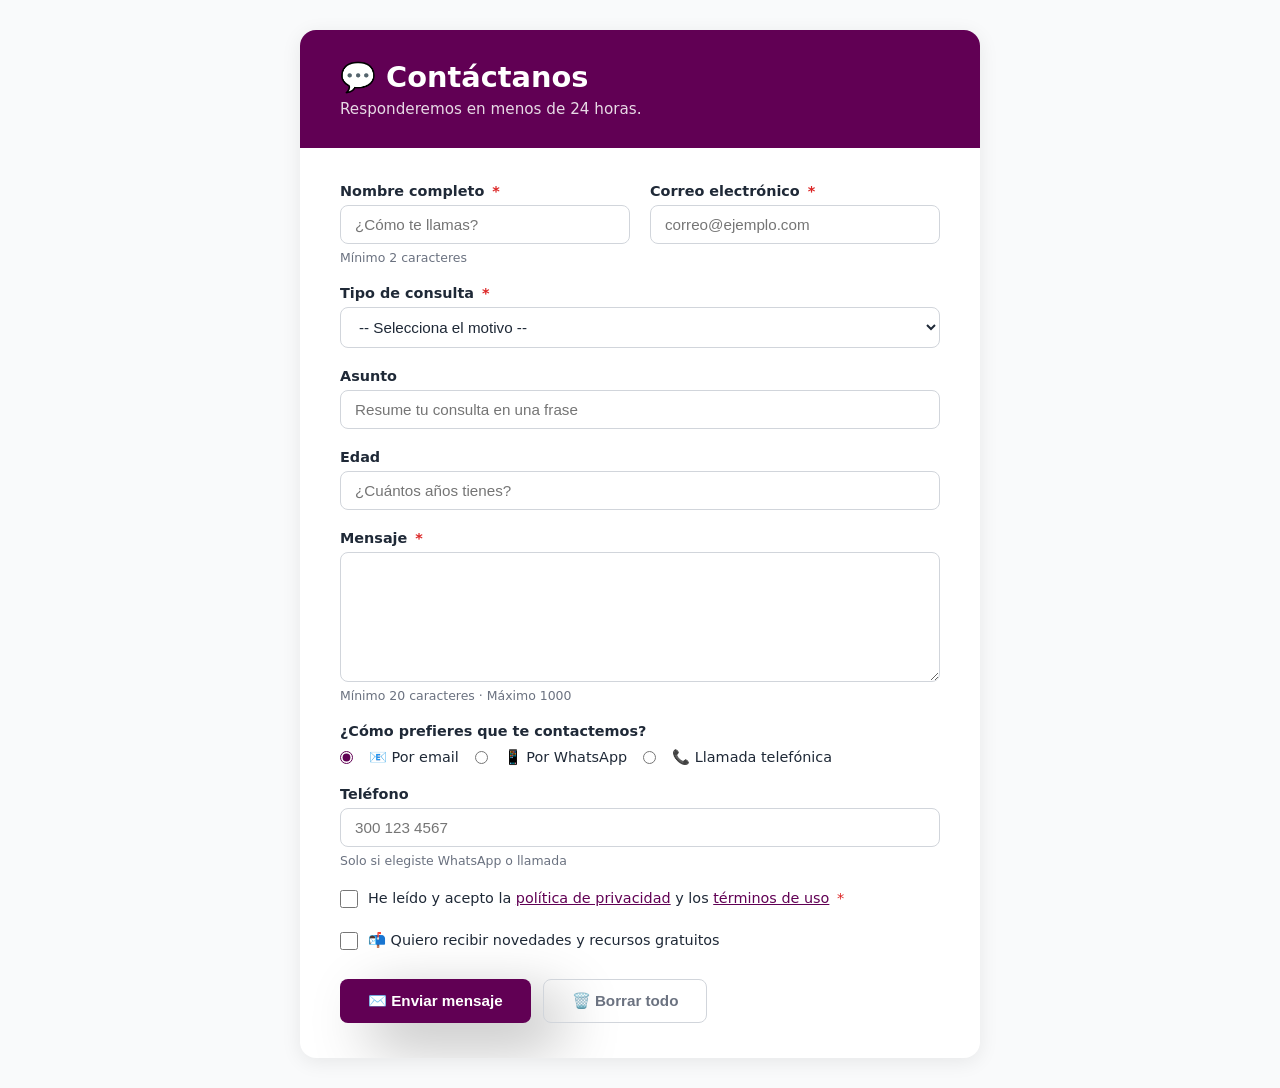
<file: form_y_estilos/index.html>
<!DOCTYPE html>
<html lang="es">
<head>
  <meta charset="UTF-8">
  <meta name="viewport" content="width=device-width, initial-scale=1.0">
  <title>Contáctanos</title>
  <link rel="stylesheet" href="Styles.css">
</head>
<body>

  <main class="contenedor">

    <header class="encabezado">
      <h1>💬 Contáctanos</h1>
      <p>Responderemos en menos de 24 horas.</p>
    </header>

    <form class="formulario-contacto" action="#" method="post" novalidate>

      <!-- Nombre y Email en una fila -->
      <div class="fila-doble">

        <div class="campo">
          <label for="contacto-nombre">
            Nombre completo <span class="obligatorio">*</span>
          </label>
          <input 
            type="text" 
            id="contacto-nombre" 
            name="nombre"
            placeholder="¿Cómo te llamas?"
            required
            autocomplete="name"
            minlength="2"
            maxlength="60">
          <span class="ayuda">Mínimo 2 caracteres</span>
        </div>

        <div class="campo">
          <label for="contacto-email">
            Correo electrónico <span class="obligatorio">*</span>
          </label>
          <input 
            type="email" 
            id="contacto-email" 
            name="email"
            placeholder="correo@ejemplo.com"
            required
            autocomplete="email">
        </div>

      </div>

      <!-- Tipo de consulta -->
      <div class="campo">
        <label for="tipo-consulta">
          Tipo de consulta <span class="obligatorio">*</span>
        </label>
        <select id="tipo-consulta" name="tipo_consulta" required>
          <option value="">-- Selecciona el motivo --</option>
          <optgroup label="Soporte">
            <option value="tecnico">Problema técnico</option>
            <option value="cuenta">Mi cuenta</option>
          </optgroup>
          <optgroup label="Información">
            <option value="precios">Precios y planes</option>
            <option value="servicios">Servicios disponibles</option>
          </optgroup>
          <optgroup label="Otros">
            <option value="sugerencia">Sugerencia o idea</option>
            <option value="otro">Otro motivo</option>
          </optgroup>
        </select>
      </div>

      <!-- Asunto -->
      <div class="campo">
        <label for="asunto">Asunto</label>
        <input 
          type="text" 
          id="asunto" 
          name="asunto"
          placeholder="Resume tu consulta en una frase"
          maxlength="100">
      </div>
      <div class="campo">
        <label for="edad">Edad</label>
        <input 
          type="number" 
          id="edad" 
          name="edad"
          placeholder="¿Cuántos años tienes?"
          min="0"
          max="120">
      </div>

      <!-- Mensaje -->
      <div class="campo">
        <label for="mensaje">
          Mensaje <span class="obligatorio">*</span>
        </label>
        <textarea 
          id="mensaje" 
          name="mensaje"
          rows="6"
          placeholder="Describe con detalle tu consulta..."
          required
          minlength="20"
          maxlength="1000">
        </textarea>
        <span class="ayuda">Mínimo 20 caracteres · Máximo 1000</span>
      </div>

      <!-- Cómo prefiere ser contactado -->
      <div class="campo">
        <p class="label-grupo">¿Cómo prefieres que te contactemos?</p>

        <div class="opciones-radio">
          <input type="radio" id="via-email" name="via_contacto" value="email" checked>
          <label for="via-email">📧 Por email</label>

          <input type="radio" id="via-whatsapp" name="via_contacto" value="whatsapp">
          <label for="via-whatsapp">📱 Por WhatsApp</label>

          <input type="radio" id="via-llamada" name="via_contacto" value="llamada">
          <label for="via-llamada">📞 Llamada telefónica</label>
        </div>
      </div>

      <!-- Teléfono condicional -->
      <div class="campo" id="campo-telefono">
        <label for="telefono">Teléfono</label>
        <input 
          type="tel" 
          id="telefono" 
          name="telefono"
          placeholder="300 123 4567"
          pattern="[0-9\s\-\+]{7,15}">
        <span class="ayuda">Solo si elegiste WhatsApp o llamada</span>
      </div>

      <!-- Términos y condiciones -->
      <div class="campo campo-check">
        <input type="checkbox" id="terminos" name="terminos" value="acepto" required>
        <label for="terminos">
          He leído y acepto la 
          <a href="#" target="_blank">política de privacidad</a> 
          y los 
          <a href="#" target="_blank">términos de uso</a>
          <span class="obligatorio">*</span>
        </label>
      </div>

      <!-- Suscripción opcional -->
      <div class="campo campo-check">
        <input type="checkbox" id="newsletter" name="newsletter" value="si">
        <label for="newsletter">
          📬 Quiero recibir novedades y recursos gratuitos
        </label>
      </div>

      <!-- Botones de acción -->
      <div class="acciones">
        <button type="submit" class="btn-primario">
          ✉️ Enviar mensaje
        </button>
        <button type="reset" class="btn-secundario">
          🗑️ Borrar todo
        </button>
      </div>

    </form>

  </main>

</body>
</html>
</file>
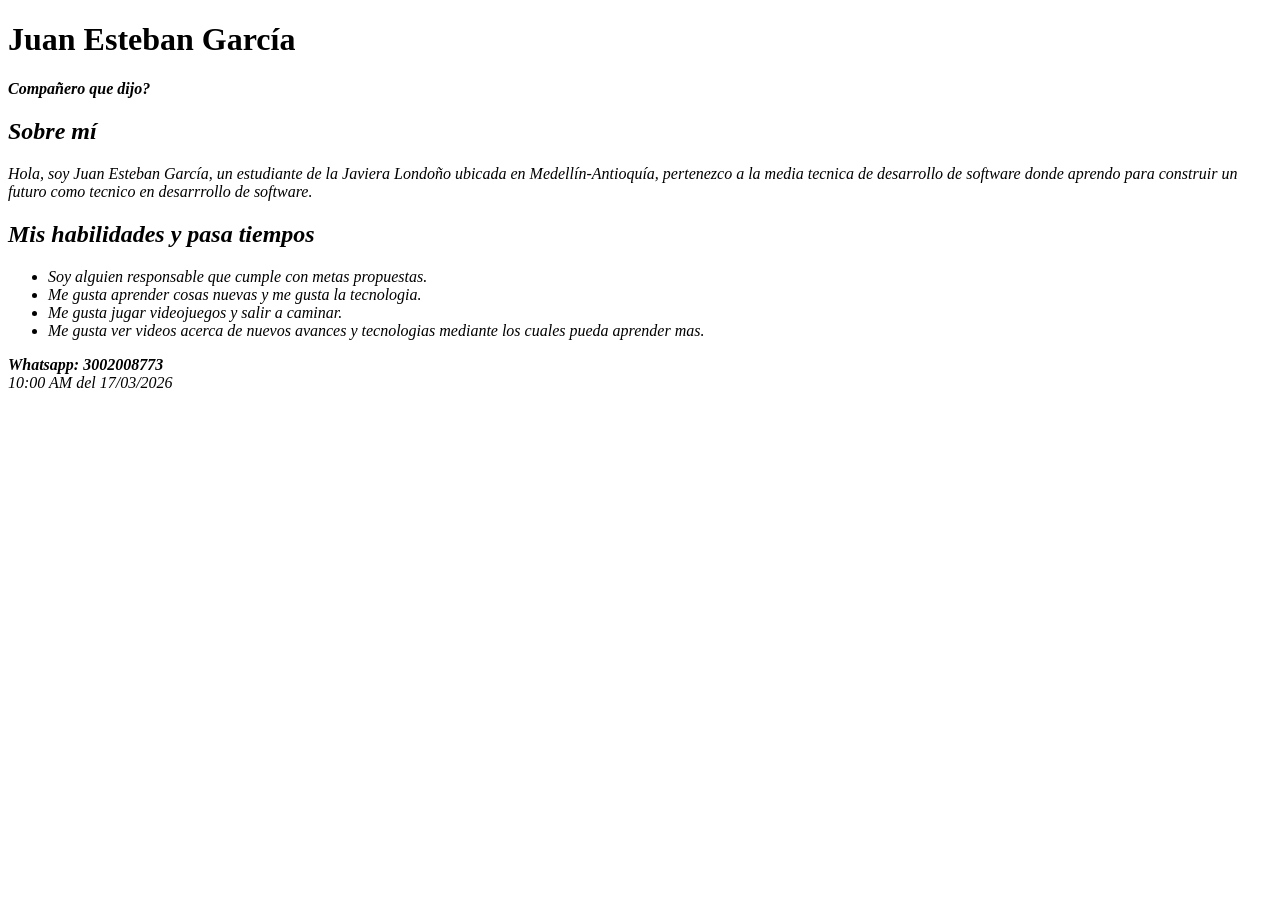
<file: Tarjeta_presentación.html>
<!DOCTYPE html>
<html lang="es">
<head>
    <meta charset="UTF-8">
    <meta name="viewport" content="width=device-width, initial-scale=1.0">
    <title>Mi tarjeta de presentación, Juan Esteban García</title>
    <meta name="description" content="tarjeta de presentación de Juan Esteban García, desarrollador web.">
</head>
<body>
    <header>
        <h1>Juan Esteban García</h1>
        <em><strong><em><p>Compañero que dijo?</p></em></strong>
    </header>
    <main>
        <section>
            <strong><h2>Sobre mí</h2></strong>
            <p>Hola, soy Juan Esteban García, un estudiante de la Javiera Londoño ubicada en Medellín-Antioquía, pertenezco a la media tecnica de desarrollo de software donde aprendo para construir un futuro como tecnico en desarrrollo de software.</p>
        </section>
        <section> 
            <strong><em><h2>Mis habilidades y pasa tiempos</h2></em></strong>
            <ul>
                <li>Soy alguien responsable que cumple con metas propuestas.
                </li>
                <li>Me gusta aprender cosas nuevas y me gusta la tecnologia.</li>
                <li>Me gusta jugar videojuegos y salir a caminar.</li>
                <li> Me gusta ver videos acerca de nuevos avances y tecnologias mediante los cuales pueda aprender mas. </li></li>
            </ul>
            <footer>
                <strong><em><Address>Whatsapp: 3002008773</Address></em></strong>
            </footer>
            <time datetime="2026-03-17T10:00:00">10:00 AM del 17/03/2026</time>
    </main>
</file>
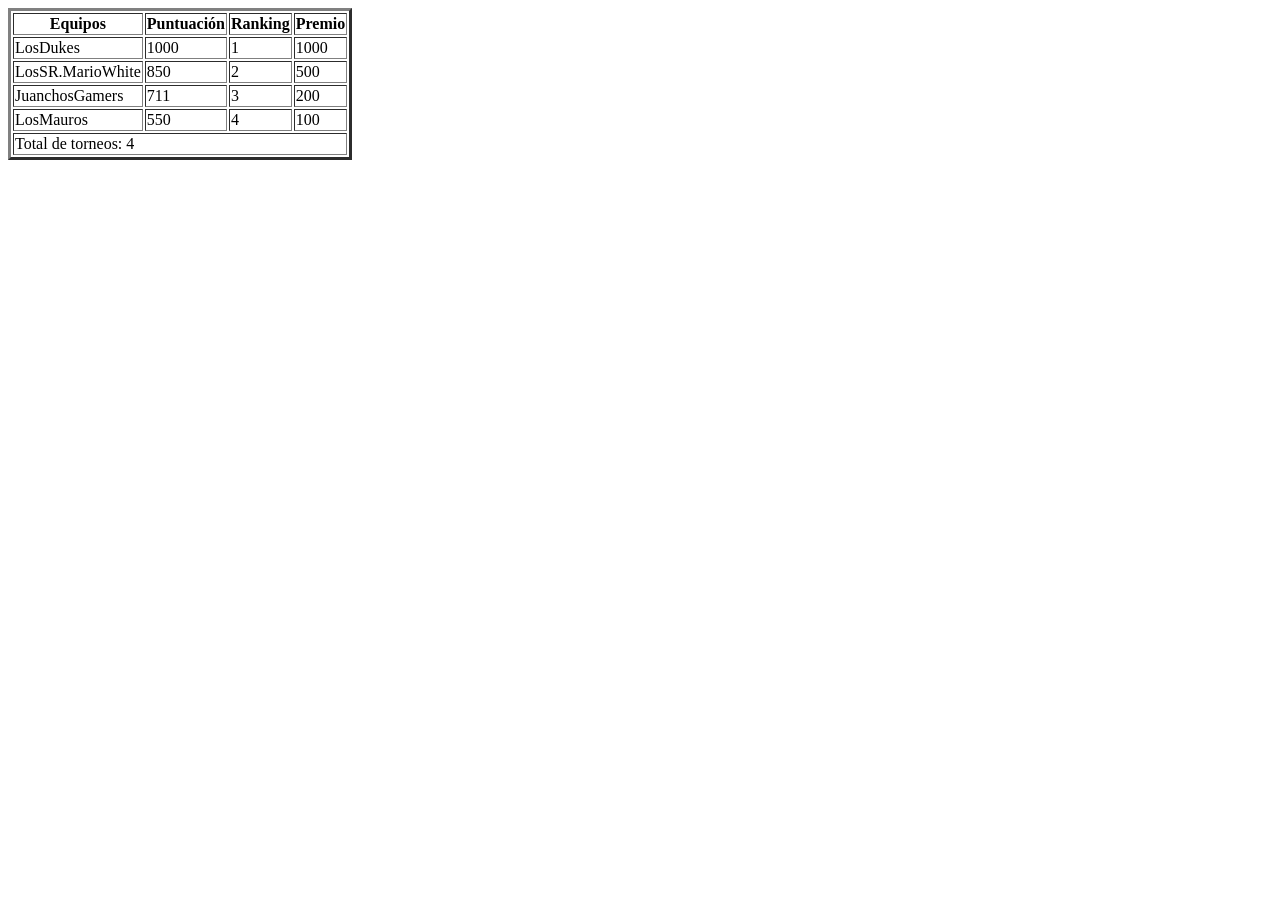
<file: Tabla de torneos/Table de torneos.html>
<!DOCTYPE html>
<html lang="es">
<head>
    <meta charset="UTF-8">
    <meta name="viewport" content="width=device-width, initial-scale=1.0">
    <title>Tabla de torneos</title>
</head>
<body>
    <table border="3">
        <thead>
        <tr>
            <th>Equipos</th>
            <th>Puntuación</th>
            <th>Ranking</th>
            <th>Premio</th>
        </tr>
        </thead>
        <tbody>
        <tr>
            <td>LosDukes</td>
            <td>1000</td>
            <td>1</td>
            <td>1000</td>
        </tr>
        <tr>
            <td>LosSR.MarioWhite</td>
            <td>850</td>
            <td>2</td>
            <td>500</td>
        </tr>
        <tr>
            <td>JuanchosGamers</td>
            <td>711</td>
            <td>3</td>
            <td>200</td>
        </tr>
        <tr>
            <td>LosMauros</td>
            <td>550</td>
            <td>4</td>
            <td>100</td>
        </tr>
       </tbody>
       <tfoot>
           <tr>
               <td colspan="7">Total de torneos: 4</td>
           </tr>
        </tfoot>
    </table>
</body>
</html>
</file>
<file: form_y_estilos/Styles.css>
/* === Variables y reset básico === */
:root {
  --primario: #610054;
  --primario-oscuro: #1d4ed8;
  --texto: #1f2937;
  --texto-suave: #6b7280;
  --borde: #d1d5db;
  --fondo: #f9fafb;
  --blanco: #ffffff;
  --error: #dc2626;
  --exito: #16a34a;
  --radio: 8px;
  --sombra: 0 4px 20px rgba(0,0,0,0.08);
}

* {
  box-sizing: border-box;
  margin: 0;
  padding: 0;
}

body {
  font-family: 'Segoe UI', system-ui, sans-serif;
  background: var(--fondo);
  color: var(--texto);
  min-height: 100vh;
  display: flex;
  align-items: center;
  justify-content: center;
  padding: 30px 20px;
}

/* === Contenedor principal === */
.contenedor {
  background: var(--blanco);
  border-radius: 16px;
  box-shadow: var(--sombra);
  width: 100%;
  max-width: 680px;
  overflow: hidden;
}

/* === Encabezado === */
.encabezado {
  background: var(--primario);
  color: white;
  padding: 30px 40px;
}

.encabezado h1 {
  font-size: 1.8rem;
  margin-bottom: 6px;
}

.encabezado p {
  opacity: 0.85;
  font-size: 0.95rem;
}

/* === Formulario === */
.formulario-contacto {
  padding: 35px 40px;
  display: flex;
  flex-direction: column;
  gap: 20px;
}

/* === Fila doble (dos campos lado a lado) === */
.fila-doble {
  display: grid;
  grid-template-columns: 1fr 1fr;
  gap: 20px;
}

@media (max-width: 520px) {
  .fila-doble {
    grid-template-columns: 1fr;
  }
  .formulario-contacto {
    padding: 25px 20px;
  }
}

/* === Campos individuales === */
.campo {
  display: flex;
  flex-direction: column;
  gap: 6px;
}

.campo label,
.label-grupo {
  font-weight: 600;
  font-size: 0.9rem;
  color: var(--texto);
}

.obligatorio {
  color: var(--error);
  margin-left: 3px;
}

/* === Inputs, select, textarea === */
input[type="text"],
input[type="email"],
input[type="tel"],
input[type="url"],
input[type="number"],
select,
textarea {
  width: 100%;
  padding: 10px 14px;
  border: 1.5px solid var(--borde);
  border-radius: var(--radio);
  font-size: 0.95rem;
  color: var(--texto);
  background: var(--blanco);
  transition: border-color 0.2s, box-shadow 0.2s;
  outline: none;
}

input:focus,
select:focus,
textarea:focus {
  border-color: var(--primario);
  box-shadow: 0 0 0 3px rgba(37, 99, 235, 0.15);
}

input:invalid:not(:placeholder-shown),
textarea:invalid:not(:placeholder-shown) {
  border-color: var(--error);
}

input:valid:not(:placeholder-shown) {
  border-color: var(--exito);
}

textarea {
  resize: vertical;
  min-height: 130px;
}

select {
  cursor: pointer;
}

/* === Texto de ayuda === */
.ayuda {
  font-size: 0.78rem;
  color: var(--texto-suave);
}

/* === Radios y checkboxes === */
.opciones-radio {
  display: flex;
  flex-wrap: wrap;
  gap: 16px;
  margin-top: 4px;
}

.opciones-radio input[type="radio"] {
  width: auto;
  accent-color: var(--primario);
}

.opciones-radio label {
  font-weight: normal;
  cursor: pointer;
}

.campo-check {
  flex-direction: row;
  align-items: flex-start;
  gap: 10px;
}

.campo-check input[type="checkbox"] {
  width: 18px;
  height: 18px;
  margin-top: 2px;
  accent-color: var(--primario);
  flex-shrink: 0;
  cursor: pointer;
}

.campo-check label {
  font-weight: normal;
  font-size: 0.9rem;
  line-height: 1.5;
  cursor: pointer;
}

.campo-check a {
  color: var(--primario);
  text-decoration: underline;
}

/* === Botones === */
.acciones {
  display: flex;
  gap: 12px;
  margin-top: 8px;
  flex-wrap: wrap;
}

.btn-primario,
.btn-secundario {
  padding: 12px 28px;
  border-radius: var(--radio);
  font-size: 0.95rem;
  font-weight: 600;
  cursor: pointer;
  border: none;
  transition: transform 0.1s, box-shadow 0.2s;
}

.btn-primario {
  background: var(--primario);
  color: white;
  box-shadow: 30px 20px 60px rgba(0, 0, 0, 0.3);
}

.btn-primario:hover {
  background: var(--primario-oscuro);
  transform: translateY(-1px);
  box-shadow: 30px 20px 12px rgba(0, 0, 0, 0.4);
}

.btn-secundario {
  background: transparent;
  color: var(--texto-suave);
  border: 1.5px solid var(--borde);
}

.btn-secundario:hover {
  background: var(--fondo);
}
</file>
